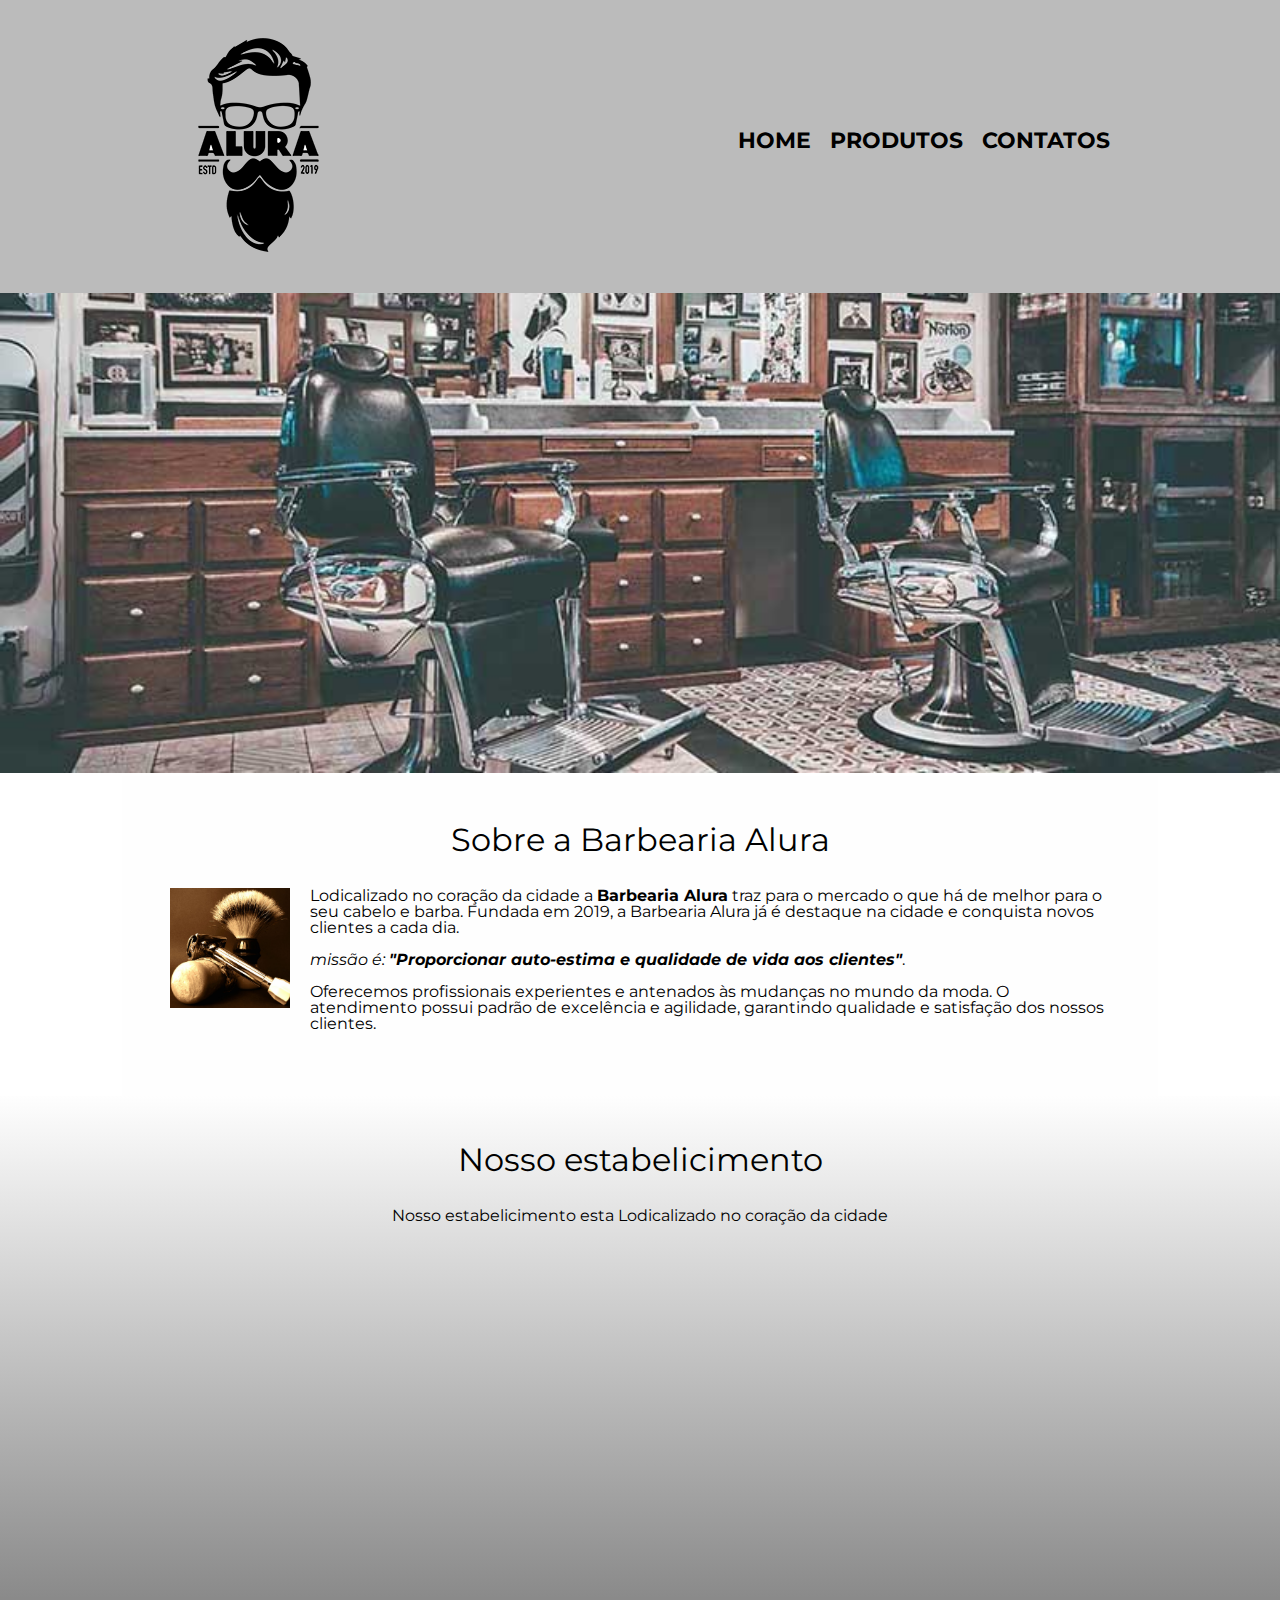
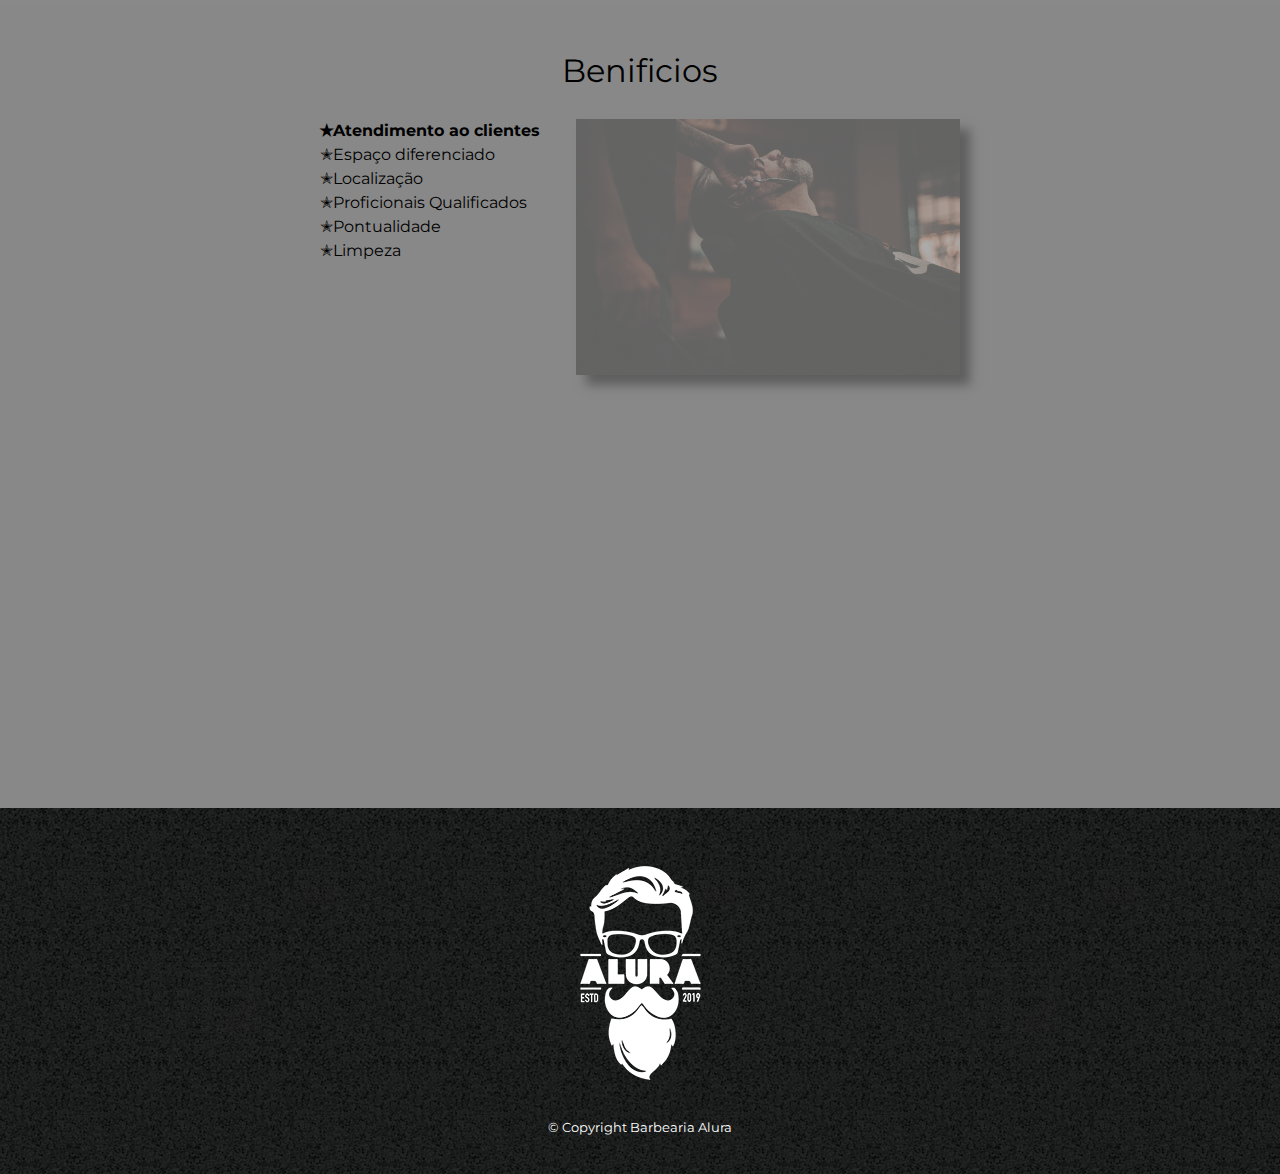
<file: projeto Barbearia/index.html>
<!DOCTYPE html>
<html lang="pt-br">

<head>
    <meta charset="UTF-8">
    <meta name="viewport" content="width=device-width">
    <title>Barbearia Alura</title>

    <link rel="stylesheet" href="reset.css">
    <link rel="stylesheet" href="style.css">
    <link rel="preconnect" href="https://fonts.googleapis.com">
    <link rel="preconnect" href="https://fonts.gstatic.com" crossorigin>
    <link href="https://fonts.googleapis.com/css2?family=Montserrat&display=swap" rel="stylesheet">

</head>

<body>
    <header>
        <div class="box">
            <h1><a href="index.html"><img src="imagens/logo.png"></a></h1>
            <nav>
                <ul>
                    <li><a href="index.html">Home</a></li>
                    <li><a href="produtos.html">Produtos</a></li>
                    <li><a href="contato.html">Contatos</a></li>
                </ul>
            </nav>
        </div>
    </header>

    <img class="banner" src="imagens/banner.jpg" alt="">

    <main>
        <section class="principal">
            <h2 class="titulo-main">Sobre a Barbearia Alura</h2>

            <img class="utensilios" src="imagens/utensilios.jpg" alt="Utensilios de uma Barbearia">

            <p>Lodicalizado no coração da cidade a <strong>Barbearia Alura</strong> traz para o mercado o que há de
                melhor para o seu cabelo e barba. Fundada em 2019, a Barbearia Alura já é destaque na cidade e conquista
                novos clientes a cada dia.</p>

            <p id="missao"><em> missão é: <strong>"Proporcionar auto-estima e qualidade de vida aos
                        clientes"</strong></em>.</p>

            <p>Oferecemos profissionais experientes e antenados às mudanças no mundo da moda. O atendimento possui
                padrão de excelência e agilidade, garantindo qualidade e satisfação dos nossos clientes.</p>
        </section>

        <section class="maps">
            <div class="mapa-conteudo">
                <h3 class="titulo-main">Nosso estabelicimento</h3>
                <p>Nosso estabelicimento esta Lodicalizado no coração da cidade</p>

                <iframe src="https://www.google.com/maps/embed?pb=!1m18!1m12!1m3!1d3656.4498404748992!2d-46.63452058556757!3d-23.588194784669586!2m3!1f0!2f0!3f0!3m2!1i1024!2i768!4f13.1!3m3!1m2!1s0x94ce5a2b2ed7f3a1%3A0xab35da2f5ca62674!2sAlura%20-%20Escola%20Online%20de%20Tecnologia!5e0!3m2!1spt-BR!2sbr!4v1666352829223!5m2!1spt-BR!2sbr" width="100%" height="300" style="border:0;" allowfullscreen="" loading="lazy" referrerpolicy="no-referrer-when-downgrade"></iframe>
            </div>
        </section>

        <section class="beneficios">
            <h3 class="titulo-main">Benificios</h3>
            <div  class="conteudo-beneficios">
                <ul class="lista-beneficios">
                    <li class="itens">Atendimento ao clientes</li>
                    <li class="itens">Espaço diferenciado</li>
                    <li class="itens">Localização</li>
                    <li class="itens">Proficionais Qualificados</li>
                    <li class="itens">Pontualidade</li>
                    <li class="itens">Limpeza</li>
                </ul><img src="imagens/beneficios.jpg" class="imagemBeneficios">
            </div>

            <div class="video">
                <iframe width="100%" height="315" src="https://www.youtube.com/embed/wcVVXUV0YUY" title="YouTube video player" frameborder="0" allow="accelerometer; autoplay; clipboard-write; encrypted-media; gyroscope; picture-in-picture" allowfullscreen></iframe>
            </div>

        </section>
    </main>

    <footer>
        <img src="imagens/logo-branco.png">
        <p class="copyright">&COPY; Copyright Barbearia Alura</p>
    </footer>
</body>

</html>
</file>
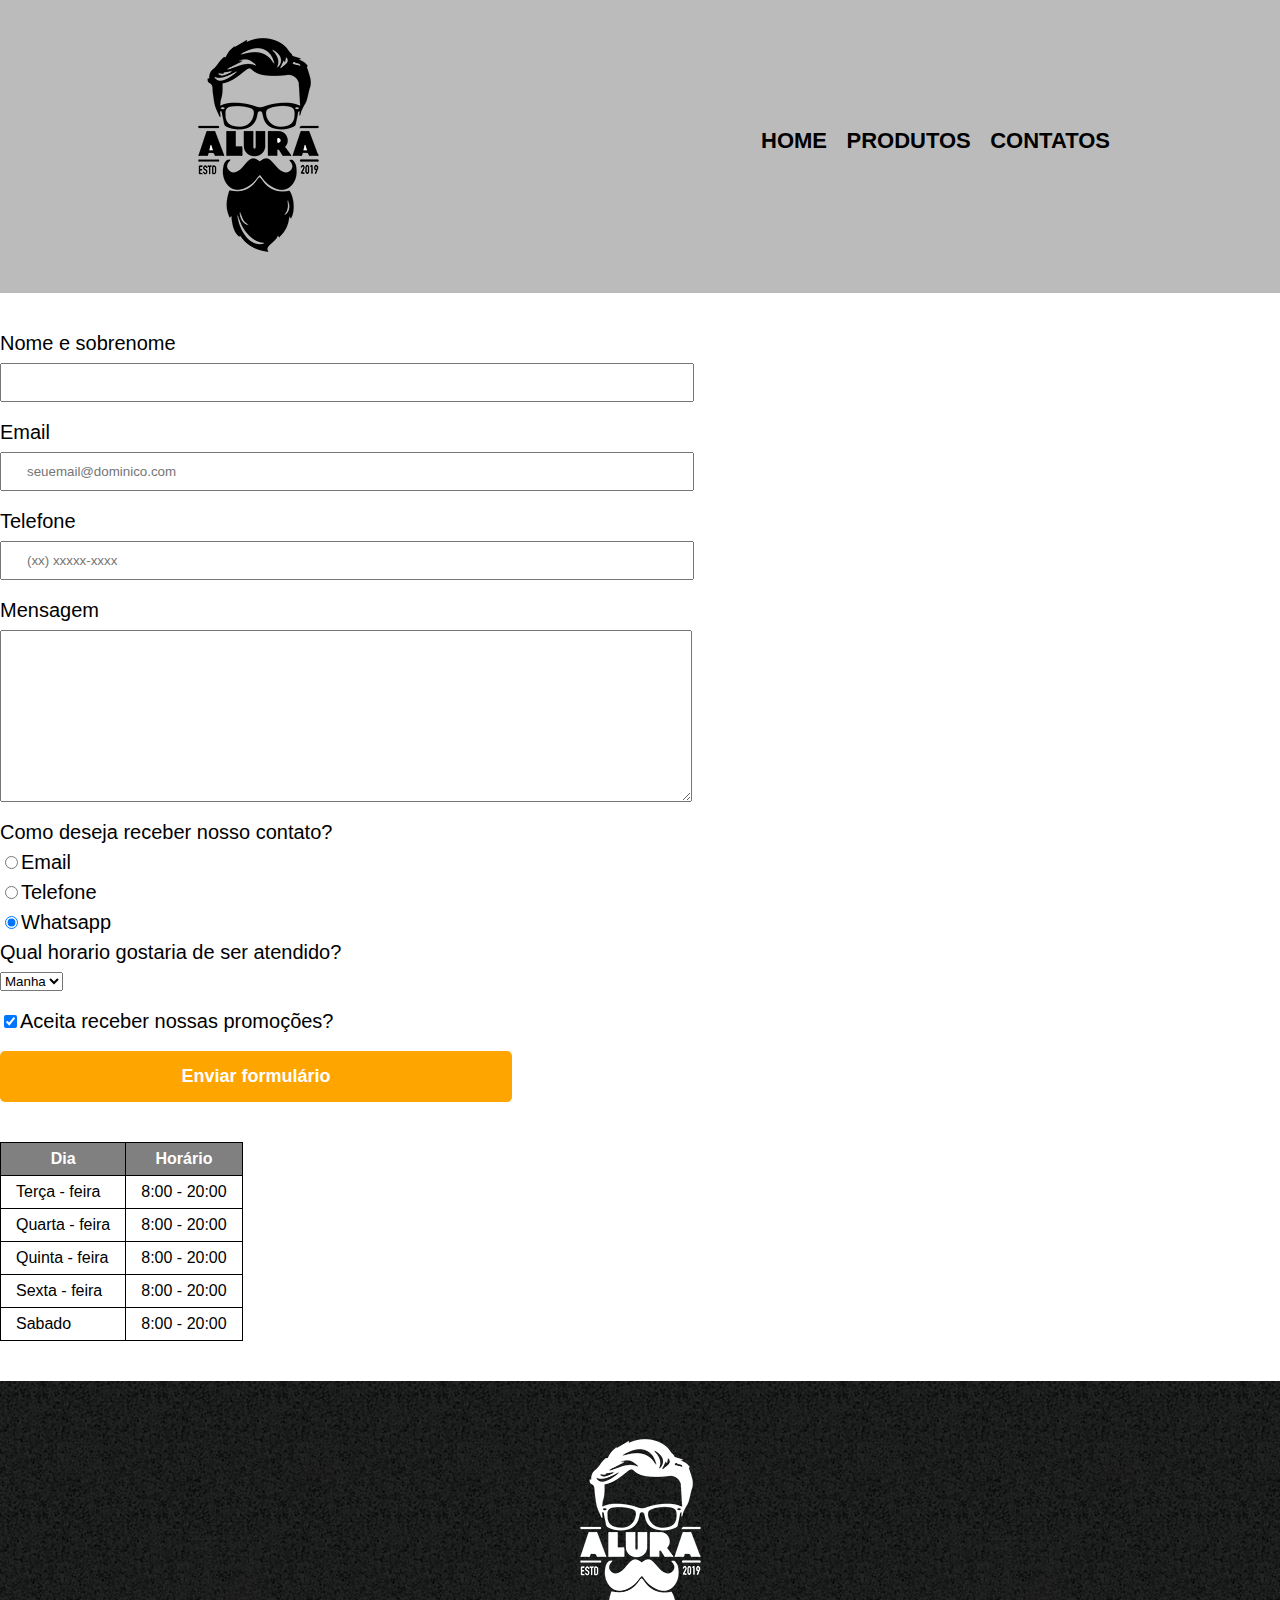
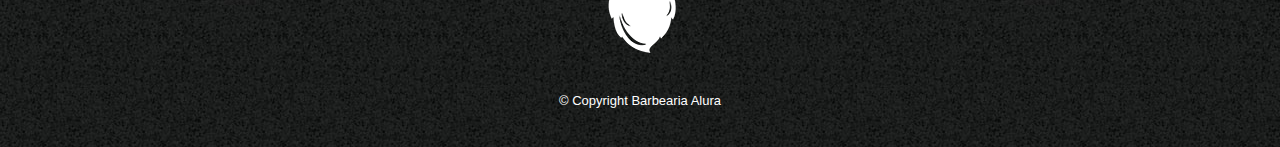
<file: projeto Barbearia/contato.html>
<!DOCTYPE html>
<html>
    <head>
        <meta charset="UTF-8">
        <meta name="viewport" content="width=device-width">
        <title>Contatos - Barbearia Alura</title>

        <link rel="stylesheet" href="reset.css">
        <link rel="stylesheet" href="style.css">
    </head>
    <body>
        <header>
            <div class="box">
                <h1><a href="index.html"><img src="imagens/logo.png" alt="logo da barbearia Alura"></a></h1>
                <nav>
                    <ul>
                        <li><a href="index.html">Home</a></li>
                        <li><a href="produtos.html">Produtos</a></li>
                        <li><a href="contatos.html">Contatos</a></li>
                    </ul>
                </nav>
            </div>
        </header>
        <main>
            <form>
                <label for="nome">Nome e sobrenome</label>
                <input type="text" id="nome" class="input-padrao" required>

                <label for="email">Email</label>
                <input type="email" id="email" class="input-padrao" required placeholder="seuemail@dominico.com">

                <label for="phone">Telefone</label>
                <input type="tel" id="phone" class="input-padrao" required placeholder="(xx) xxxxx-xxxx">

                <label for="message">Mensagem</label>
                <textarea id="message" cols="70" rows="10" class="input-padrao"></textarea>

                <fieldset>
                    <legend>Como deseja receber nosso contato?</legend>

                    <label for="radio-email"> <input type="radio" name="contato" id="radio-email">Email</label>

                    <label for="radio-telefone"><input type="radio" name="contato" id="radio-telefone">Telefone</label>
                    
                    <label for="radio-whatsapp"><input type="radio" name="contato" id="radio-whatsapp" checked>Whatsapp</label>
                </fieldset>

                <fieldset>
                    <legend>Qual horario gostaria de ser atendido?</legend>
                    <select>    
                        <option value="manha">Manha</option>
                        <option value="tarde">Tarde</option>
                        <option value="noite">Noite</option>
                    </select>
                </fieldset>
                                        
                <label class="checkbox"><input type="checkbox" checked >Aceita receber nossas promoções?</label>

                <input type="submit" value="Enviar formulário" class="enviar">
            </form>
            <table>
                <thead>
                    <tr>
                        <th>Dia</th>
                        <th>Horário</th>
                    </tr>
                </thead>
                <tbody>
                    <tr>
                        <td>Terça - feira</td>
                        <td>8:00 - 20:00</td>
                    </tr>
                    <tr>
                        <td>Quarta - feira</td>
                        <td>8:00 - 20:00</td>
                    </tr>
                    <tr>
                        <td>Quinta - feira</td>
                        <td>8:00 - 20:00</td>
                    </tr>
                    <tr>
                        <td>Sexta - feira</td>
                        <td>8:00 - 20:00</td>
                    </tr>
                    <tr>
                        <td>Sabado</td>
                        <td>8:00 - 20:00</td>
                    </tr>
                </tbody>
            </table>
        </main>
        <footer>
            <img src="imagens/logo-branco.png" alt="logo da barbearia alura">
            <p class="copyright">&COPY; Copyright Barbearia Alura</p>
        </footer>
    </body>
</html>
</file>
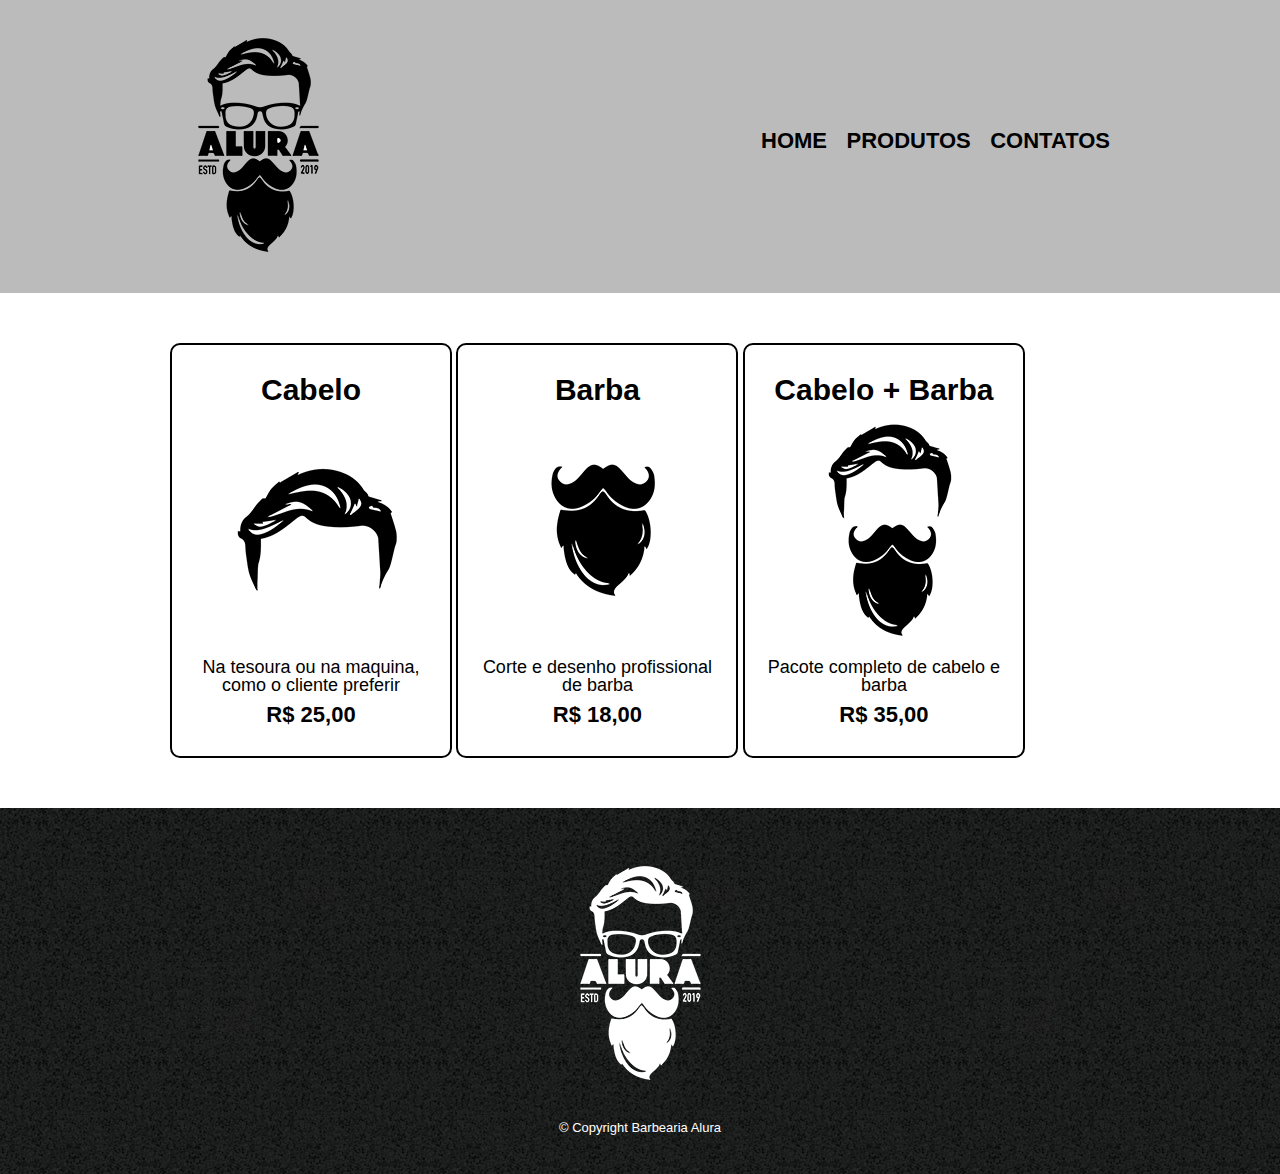
<file: projeto Barbearia/produtos.html>
<!DOCTYPE html>
<html>
    <head>
        <meta charset="UTF-8">
        <meta name="viewport" content="width=device-width">
        <title>Produtos - Barbearia Alura</title>

        <link rel="stylesheet" href="reset.css">
        <link rel="stylesheet" href="style.css">
    </head>
    <body>
        <header>
            <div class="box">
                <h1><a href="index.html"><img src="imagens/logo.png"></a></h1>
                <nav>
                    <ul>
                        <li><a href="index.html">Home</a></li>
                        <li><a href="produtos.html">Produtos</a></li>
                        <li><a href="contato.html">Contatos</a></li>
                    </ul>
                </nav>
            </div>
        </header>

        <main>
            <ul class="produtos">
                <li>
                    <h2>Cabelo</h2>
                    <img src="imagens/cabelo.jpg">
                    <p class="produto-descricao">Na tesoura ou na maquina, como o cliente preferir</p>
                    <p class="preco-produto">R$ 25,00</p>
                </li>
                <li>
                    <h2>Barba</h2>
                    <img src="imagens/barba.jpg">
                    <p class="produto-descricao">Corte e desenho profissional de barba</p>
                    <p class="preco-produto">R$ 18,00</p>
                </li>
                <li>
                    <h2>Cabelo + Barba</h2>
                    <img src="imagens/cabelo+barba.jpg">
                    <p class="produto-descricao">Pacote completo de cabelo e barba</p>
                    <p class="preco-produto">R$ 35,00</p>
                </li>
            </ul>
        </main>

        <footer>
            <img src="imagens/logo-branco.png">
            <p class="copyright">&COPY; Copyright Barbearia Alura</p>
        </footer>
    </body>
</html>
</file>
<file: projeto Barbearia/style.css>
header {
    background: #bbbbbb;
    padding: 20px 0;
}

.box {
    position: relative;
    width: 940px;
    margin: 0 auto;
}

nav {
    position: absolute;
    top: 110px;
    right: 0;
}

nav li {
    display: inline;
    margin: 0 0 0 15px;
}

nav a {
    color: black;
    text-transform: uppercase;
    text-decoration: none;
    font-size: 22px;
    font-weight: bold;
}

nav a:hover {
    text-decoration: underline;
    color: #c78c19;
}

.produtos {
    width: 940px;
    margin: 0 auto;
    padding: 50px 0;
}

.produtos li {
    display: inline-block;
    text-align: center;
    width: 30%;
    vertical-align: top;
    margin: auto;
    padding: 30px 20px;
    box-sizing: border-box;
    word-spacing: 0%;
    border: 2px solid black;
    border-radius: 10px;
}

.produtos li:hover {
    border-color: #c78c19;
}

.produtos li:active {
    border-color: #088c19;
}

.produtos h2 {
    font-size: 30px;
    font-weight: bold;
}

.produtos li:hover h2 {
    font-size: 35px;
}

.produto-descricao {
    font-size: 18px;
}

.preco-produto {
    font-size: 22px;
    font-weight: bold;
    margin-top: 10px;
}

footer {
    text-align: center;
    background: url(imagens/bg.jpg);
    padding: 40px 0;
}

.copyright {
    color: white;
    font-size: 13px;
    margin-top: 20px;
}

/*formulario*/

form {
    margin: 40px 0;
}

form label,
form legend {
    display: block;
    font-size: 20px;
    margin: 0 0 10px;
}

.input-padrao {
    display: block;
    margin: 0 0 20px;
    padding: 10px 25px;
    width: 50%;
}

.checkbox {
    margin: 20px 0;
}

.enviar {
    width: 40%;
    padding: 15px 0;
    background: orange;
    color: white;
    font-weight: bold;
    font-size: 18px;
    border: none;
    border-radius: 5px;
    transition: 1s all;
    cursor: pointer;
}

.enviar:hover {
    background: darkorange;
    transform: scale(1.2);
}

table {
    margin: 20px 0 40px;
}

thead {
    background: gray;
    color: white;
    font-weight: bold;
}

td,
th {
    border: 1px solid black;
    padding: 8px 15px;
}

/* css da pagina inicail*/

.banner {
    width: 100%;
}

body {
    font-family: 'Montserrat', sans-serif;
}

.titulo-main {
    text-align: center;
    font-size: 2em;
    margin: 0 0 1em;
    clear: left;
}

.principal {
    padding:  3em;
    background: #fefefe;
    width: 940px;
    margin: 0 auto;
}

.principal p {
    margin: 0 0 1em;
}

.principal strong {
    font-weight: bold;
}

.principal em {
    font-style: italic;
}

.beneficios {
    padding: 3em 0;
    background: #888888;
}

.conteudo-beneficios {
    width: 640px;
    margin: 0 auto;
}

.lista-beneficios {
    width: 40%;
    display: inline-block;
    vertical-align: top;
}

.itens {
    line-height: 1.5;
}

.itens::before{
    content: "✭";
}

.itens:first-child {
    font-weight: bold;
}

.imagemBeneficios {
    width: 60%;
    opacity: 0.3;
    transition: 400ms;
    box-shadow: 10px 10px 10px #000000;
}

.imagemBeneficios:hover{
    opacity: 1;
}

.utensilios {
    width: 120px;
    float: left;
    margin: 0 20px 20px 0;
}

.maps {
    padding: 3em 0;
    background: linear-gradient(#fefefe, #888888);
}

.mapa-conteudo{
    width: 940px;
    margin: 0 auto;
}

.maps p {
    margin: 0 0 2em;
    text-align: center;
}

.video {
    width: 560px;
    margin: 2em auto;
}

@media screen  and (max-width: 480px){
    .box, .principal, .mapa-conteudo, .video, .conteudo-beneficios, .produtos{
        width: auto;
    }

    .principal, .maps, .beneficios, .produtos, footer {
        padding: 1em;
    }

    h1, .conteudo-beneficios, nav ul, form, .input-padrao{
        text-align: center;
    }

    nav{
        position: static;
    }

    nav li{
       margin: auto; 
    }

    .lista-beneficios, .imagemBeneficios{
        width: 100%;
    }

    /*produtos css responsivo*/

    .produtos li{
        display: block;
        width: auto;
        margin: 1em auto 1em auto;
    }

    /*contatos css responsivo*/

    form {
        margin: 40px 0;
    }
    
    form label,
    form legend {
        display: block;
        font-size: 20px;
        margin: 0 0 10px;
    }
    
    .input-padrao {
        margin: 0 auto 20px ;
    }
    table {
        margin: 20px auto 40px;
    }
}
</file>
